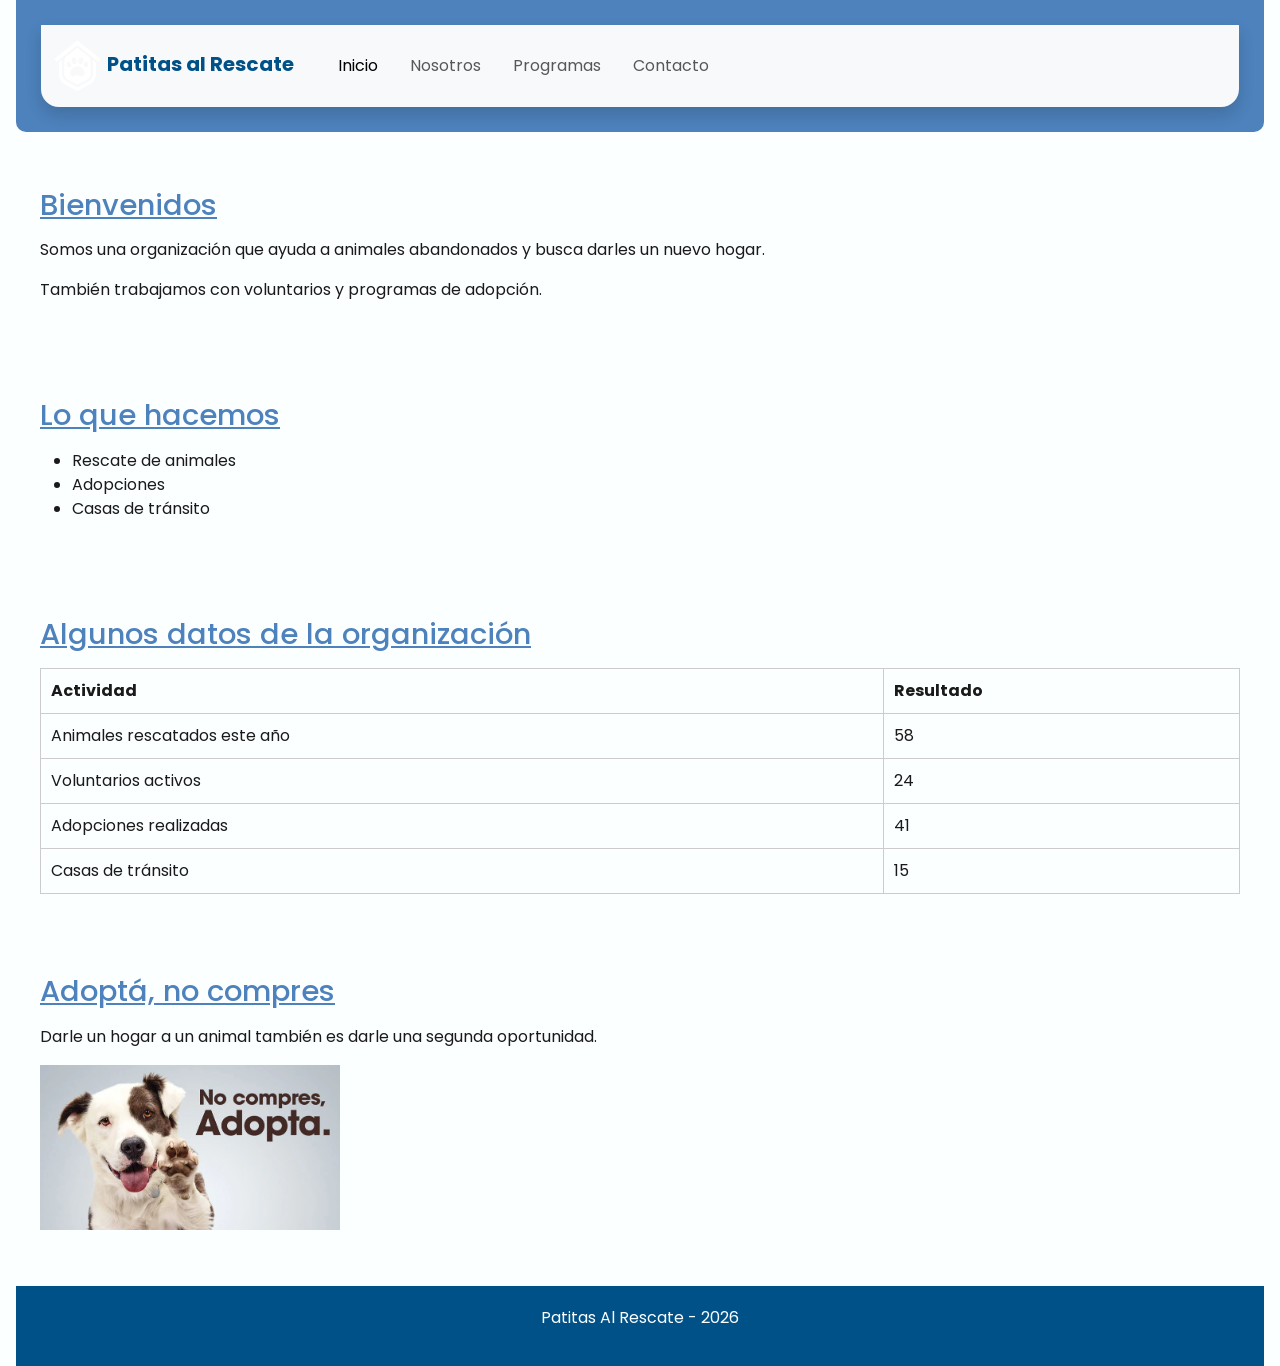
<file: index.html>
<!DOCTYPE html>

<html lang="es">

    <head>
        <meta charset="UTF-8">
        <meta name="viewport" content="width=device-width, initial-scale=1.0">
        <link rel="preconnect" href="https://fonts.googleapis.com">
        <link rel="preconnect" href="https://fonts.gstatic.com" crossorigin>

        <link href="https://fonts.googleapis.com/css2?family=Poppins:wght@400;700&display=swap" rel="stylesheet">
        <link href="https://cdn.jsdelivr.net/npm/bootstrap@5.3.3/dist/css/bootstrap.min.css" rel="stylesheet">
        <link rel="stylesheet" href="estilos.css">
        <title>Patitas Al Rescate</title>
    </head>

    <body>

        <header class="sticky-top">
    <nav class="navbar navbar-expand-lg bg-body-tertiary shadow">
        <div class="container-fluid">

            <a class="navbar-brand" href="index.html">
                <img src="nuestra-ong/programas/imagenes-programas/logo.png"
                     alt="logo de la organizacion"
                     class="logo">
                Patitas al Rescate
            </a>

            <button class="navbar-toggler"
                    type="button"
                    data-bs-toggle="collapse"
                    data-bs-target="#navbarSupportedContent"
                    aria-controls="navbarSupportedContent"
                    aria-expanded="false"
                    aria-label="Toggle navigation">

                <span class="navbar-toggler-icon"></span>

            </button>

            <div class="collapse navbar-collapse" id="navbarSupportedContent">

                <ul class="navbar-nav me-auto mb-2 mb-lg-0">

                    <li class="nav-item">
                        <a class="nav-link active" href="index.html">Inicio</a>
                    </li>

                    <li class="nav-item">
                        <a class="nav-link" href="Nosotros.html">Nosotros</a>
                    </li>

                    <li class="nav-item">
                        <a class="nav-link" href="programas.html">Programas</a>
                    </li>

                    <li class="nav-item">
                        <a class="nav-link" href="Contactos.html">Contacto</a>
                    </li>

                </ul>

            </div>

        </div>
    </nav>
</header>

        <main>

            <section>
                <h2>Bienvenidos</h2>

                <p>
                    Somos una organización que ayuda a animales abandonados 
                    y busca darles un nuevo hogar.
                </p>

                <p>
                    También trabajamos con voluntarios y programas de adopción.
                </p>
            </section>

            <section>
                <h2>Lo que hacemos</h2>

                <ul>
                    <li>Rescate de animales</li>
                    <li>Adopciones</li>
                    <li>Casas de tránsito</li>
                </ul>
            </section>
            <section>
                <h2>Algunos datos de la organización</h2>

                <table>

                    <thead>
                        <tr>
                            <th>Actividad</th>
                            <th>Resultado</th>
                        </tr>
                    </thead>

                    <tbody>
                        <tr>
                            <td>Animales rescatados este año</td>
                            <td>58</td>
                        </tr>

                        <tr>
                            <td>Voluntarios activos</td>
                            <td>24</td>
                        </tr>

                        <tr>
                            <td>Adopciones realizadas</td>
                            <td>41</td>
                        </tr>

                        <tr>
                            <td>Casas de tránsito</td>
                            <td>15</td>
                        </tr>
                    </tbody>

                </table>
            </section>
            <section>
                <h2>Adoptá, no compres</h2>

                <p>
                    Darle un hogar a un animal también es darle una segunda oportunidad.
                </p>

                <img 
                    src="nuestra-ong/programas/imagenes-programas/adopta-no-compres.png"
                    alt="Campaña adoptá no compres"
                    width="300"
                >
            </section>
        </main>

        <footer>
            <p>Patitas Al Rescate - 2026</p>
        </footer>
        <script src="https://cdn.jsdelivr.net/npm/bootstrap@5.3.3/dist/js/bootstrap.bundle.min.js"></script>
    </body>
</html>
</file>
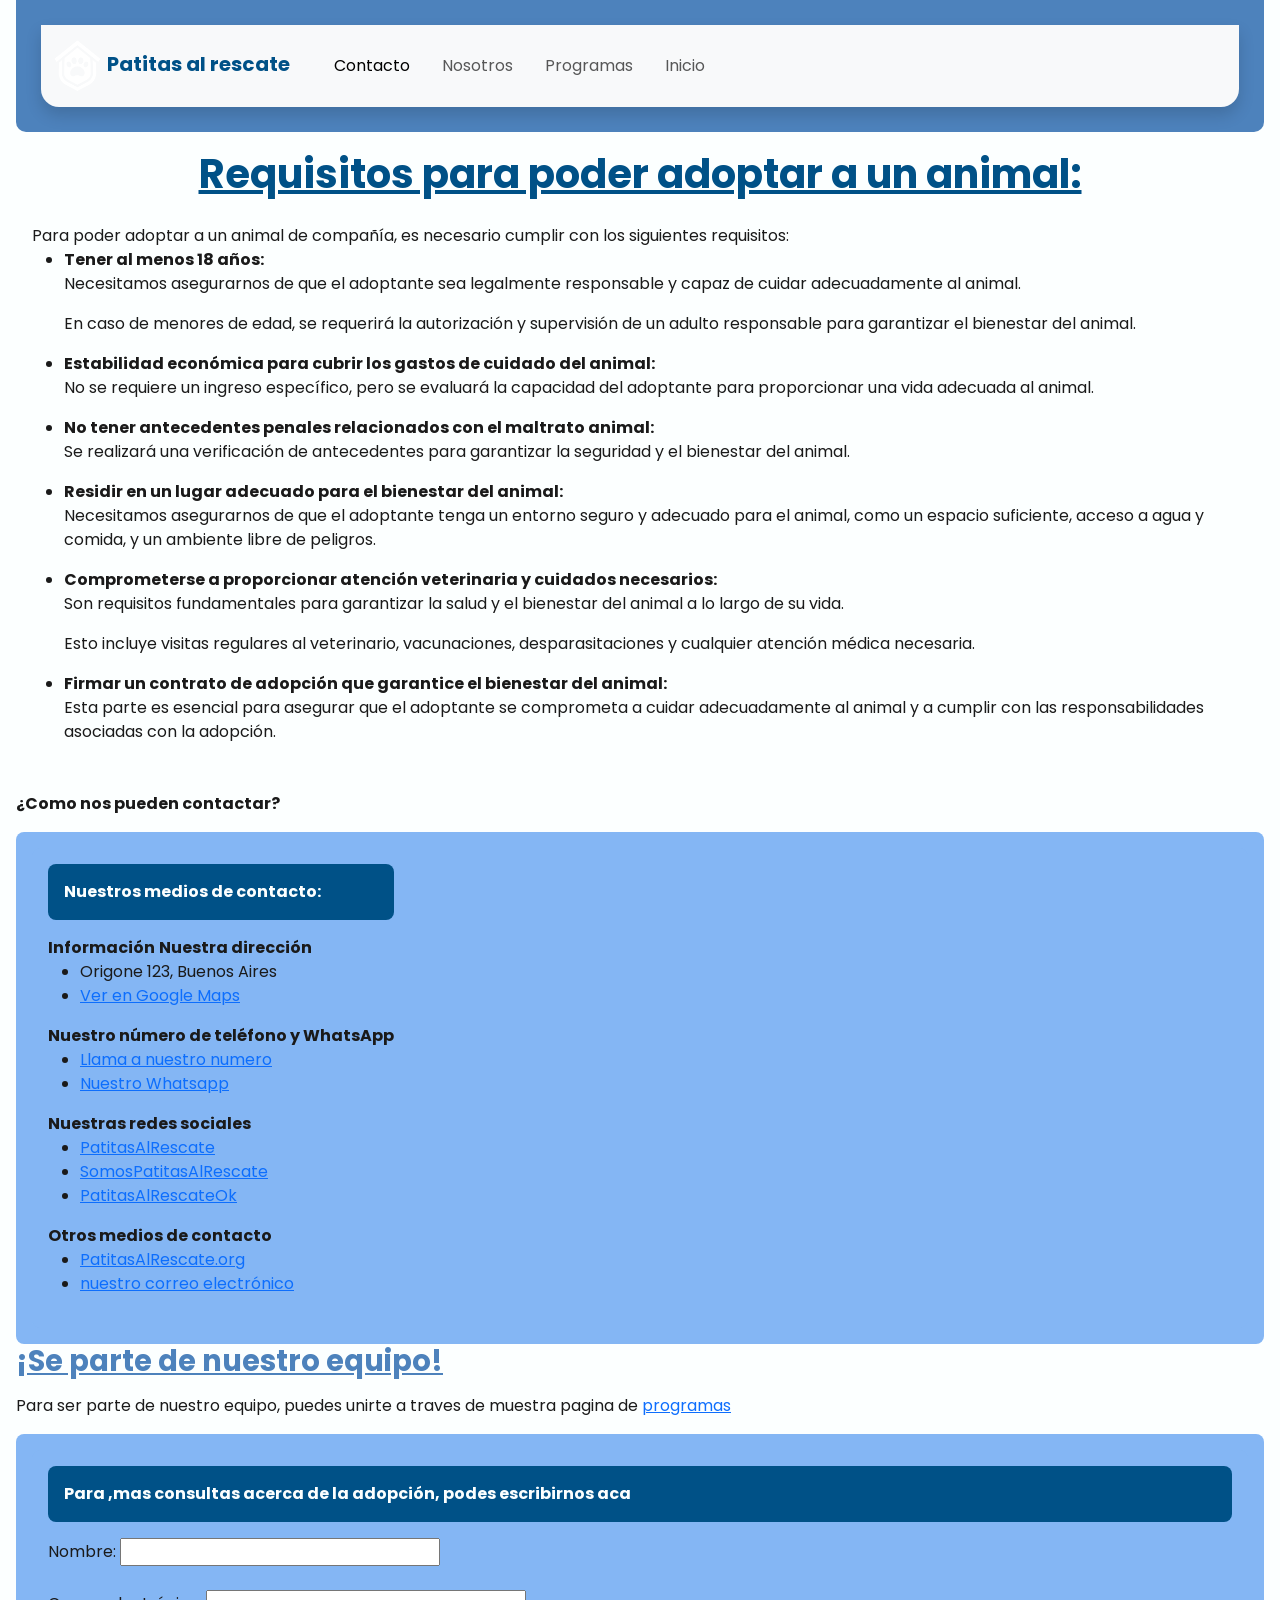
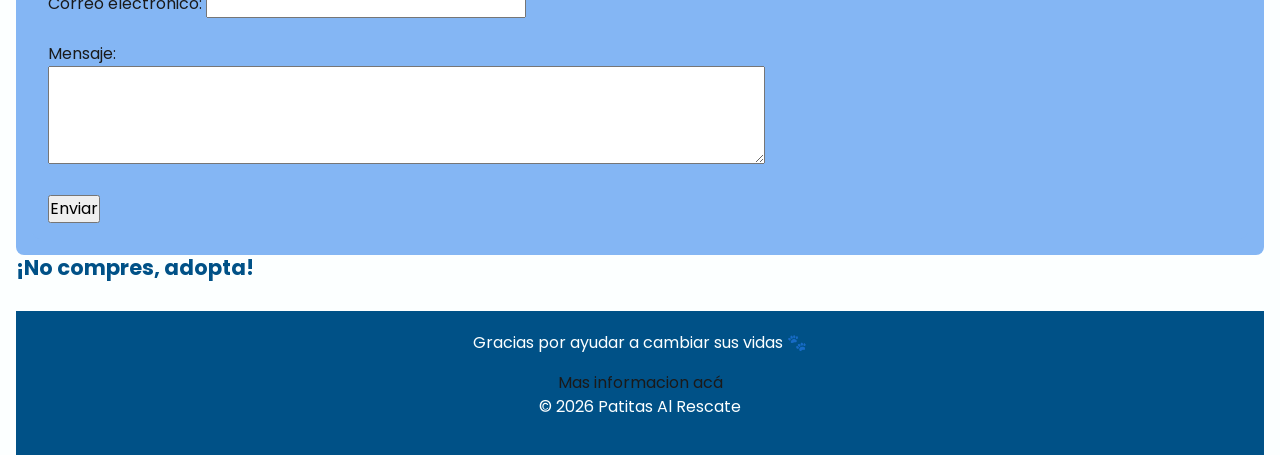
<file: Contactos.html>
<!DOCTYPE html>
<html lang="es">
<head>
    <meta charset="UTF-8">
    <meta name="viewport" content="width=device-width, initial-scale=1.0">
    <link href="https://cdn.jsdelivr.net/npm/bootstrap@5.3.3/dist/css/bootstrap.min.css" rel="stylesheet">
    <link rel="stylesheet" href="estilos.css">
    <link rel="preconnect" href="https://fonts.googleapis.com">
    <link rel="preconnect" href="https://fonts.gstatic.com" crossorigin>
    <link href="https://fonts.googleapis.com/css2?family=Poppins:ital,wght@0,100;0,200;0,300;0,400;0,500;0,600;0,700;0,800;0,900;1,100;1,200;1,300;1,400;1,500;1,600;1,700;1,800;1,900&display=swap" rel="stylesheet">
    <title>Nuestros medios de contacto</title>
</head>

    <header class="sticky-top">
    <nav class="navbar navbar-expand-lg bg-body-tertiary shadow">
       <div class="container-fluid">
        <a class="navbar-brand" href="index.html">
            <img src="nuestra-ong/programas/imagenes-programas/logo.png" alt="logo de la organizacion" class="logo">
             Patitas al rescate 
        </a>
    <button class="navbar-toggler" type="button" data-bs-toggle="collapse" data-bs-target="#navbarSupportedContent" aria-controls="navbarSupportedContent" aria-expanded="false" aria-label="Toggle navigation">
      <span class="navbar-toggler-icon"></span>
    </button>
    <div class="collapse navbar-collapse" id="navbarSupportedContent">
      <ul class="navbar-nav me-auto mb-2 mb-lg-0">
        <li class="nav-item">
          <a class="nav-link active" aria-current="page" href="Contactos.html">Contacto</a>
        </li>
        <li class="nav-item">
          <a class="nav-link" href="Nosotros.html">Nosotros</a>
        </li>
        <li class="nav-item">
          <a class="nav-link" href="programas.html">Programas</a></li>
        </li>
        <li class="nav-item">
          <a class="nav-link" href="index.html">Inicio</a></li>
        </li>
    </header>
          
<body>
    <h1><strong>Requisitos para poder adoptar a un animal:</strong></h1>
    <article>Para poder adoptar a un animal de compañía, es necesario cumplir con los siguientes requisitos:
    <ul>
        <li><strong>Tener al menos 18 años:</strong></li>
        <p>Necesitamos asegurarnos de que el adoptante sea legalmente responsable y capaz de cuidar adecuadamente al animal.</p>
        <p>En caso de menores de edad, se requerirá la autorización y supervisión de un adulto responsable para garantizar el bienestar del animal.</p>
        </li>
        <li><strong>Estabilidad económica para cubrir los gastos de cuidado del animal:</strong></li>
            <p>No se requiere un ingreso específico, pero se evaluará la capacidad del adoptante para proporcionar una vida adecuada al animal.</p>
        </li>
        <li><strong>No tener antecedentes penales relacionados con el maltrato animal:</strong>
                <p>Se realizará una verificación de antecedentes para garantizar la seguridad y el bienestar del animal.</p>
        </li>
        <li><strong>Residir en un lugar adecuado para el bienestar del animal:</strong>
        <p>Necesitamos asegurarnos de que el adoptante tenga un entorno seguro y adecuado para el animal, como un espacio suficiente, acceso a agua y comida, y un ambiente libre de peligros.</p>
        </li>
        <li><strong>Comprometerse a proporcionar atención veterinaria y cuidados necesarios:</strong>
        <p>Son requisitos fundamentales para garantizar la salud y el bienestar del animal a lo largo de su vida.</p> 
        <p>Esto incluye visitas regulares al veterinario, vacunaciones, desparasitaciones y cualquier atención médica necesaria.</p>
        </li>
        <li><strong>Firmar un contrato de adopción que garantice el bienestar del animal:</strong>
        <p>Esta parte es esencial para asegurar que el adoptante se comprometa a cuidar adecuadamente al animal y a cumplir con las responsabilidades asociadas con la adopción.</p>
        </li>
    </ul>
    </article>

    <p><strong>¿Como nos pueden contactar?</strong></p>
    <div class="grilla">
    <div class="requisitos">
    <div class="requisitos p">

    <label>
            <tr>
                <p><strong>Nuestros medios de contacto:</strong></p>
                <th><strong>Información</strong></th>
            </tr>
            <tr>
                <td><strong>Nuestra dirección</strong></td>
                <td>
                    <ul>
                        <li>Origone 123, Buenos Aires</li>
                        <li><a href="https://www.google.com/maps/place/Origone+123,+Buenos+Aires,+Pa%C3%ADs" target="_blank">Ver en Google Maps</a></li>
                    </ul>
                </td>
            </tr>
            <tr>
                <td><strong>Nuestro número de teléfono y WhatsApp</strong></td>
                <td>
                    <ul>
                        <li><a href="+541187654321">Llama a nuestro numero</a></li>
                        <li><a href="whatsapp.com">Nuestro Whatsapp</a></li>
                    </ul>
                </td>
            </tr>
            <tr>
                <td><strong>Nuestras redes sociales</strong></td>
                <td>
                    <ul>
                        <li><a href="https://www.facebook.com">PatitasAlRescate</a></li>
                        <li><a href="https://www.twitter.com">SomosPatitasAlRescate</a></li>
                        <li><a href="https://www.instagram.com">PatitasAlRescateOk</a></li>
                    </ul>
                </td>
            </tr>
            <tr>
                <td><strong>Otros medios de contacto</strong></td>
                <td>
                    <ul>
                        <li><a href="https://www.google.com">PatitasAlRescate.org</a></li>
                        <li><a href="PatitasAlRescate@gmail.org.ar">nuestro correo electrónico</a></li>
                    </ul>
                </td>
            </tr>
    </label>
    </div>
</div>
</div>

    <h2><strong>¡Se parte de nuestro equipo!</strong></h2>
    <p>Para ser parte de nuestro equipo, puedes unirte a traves de muestra pagina de
        <a href="programas.html">programas</a>
    </p>

    <div class="grilla">
    <div class="requisitos">
    <div class="requisitos p">

   <p><strong>Para ,mas consultas acerca de la adopción, podes escribirnos aca</strong></p>
    <form action="Contactos.html" method="post">
    <form action="Contactos.html" method="post" id="formulario">
        <label for="nombre">Nombre:</label>
        <input type="text" id="nombre" name="nombre"><br><br>
        <label for="correo">Correo electrónico:</label>
        <input type="email" id="correo" name="correo"><br><br>
        <label for="mensaje">Mensaje:</label><br>
        <textarea id="mensaje" name="mensaje" rows="4" cols="50"></textarea><br><br>
        <input type="submit" value="Enviar">
    </form>
</div>
</div>
</div>

<h3><strong>¡No compres, adopta!</strong></h3>

    <footer>
      <p>Gracias por ayudar a cambiar sus vidas 🐾</p>
      <a href="programas.html">Mas informacion acá</a>
      <p>&copy; 2026 Patitas Al Rescate</p>
    </footer>
    <script src="https://cdn.jsdelivr.net/npm/bootstrap@5.3.3/dist/js/bootstrap.bundle.min.js"></script>
</body>
</html>
</file>
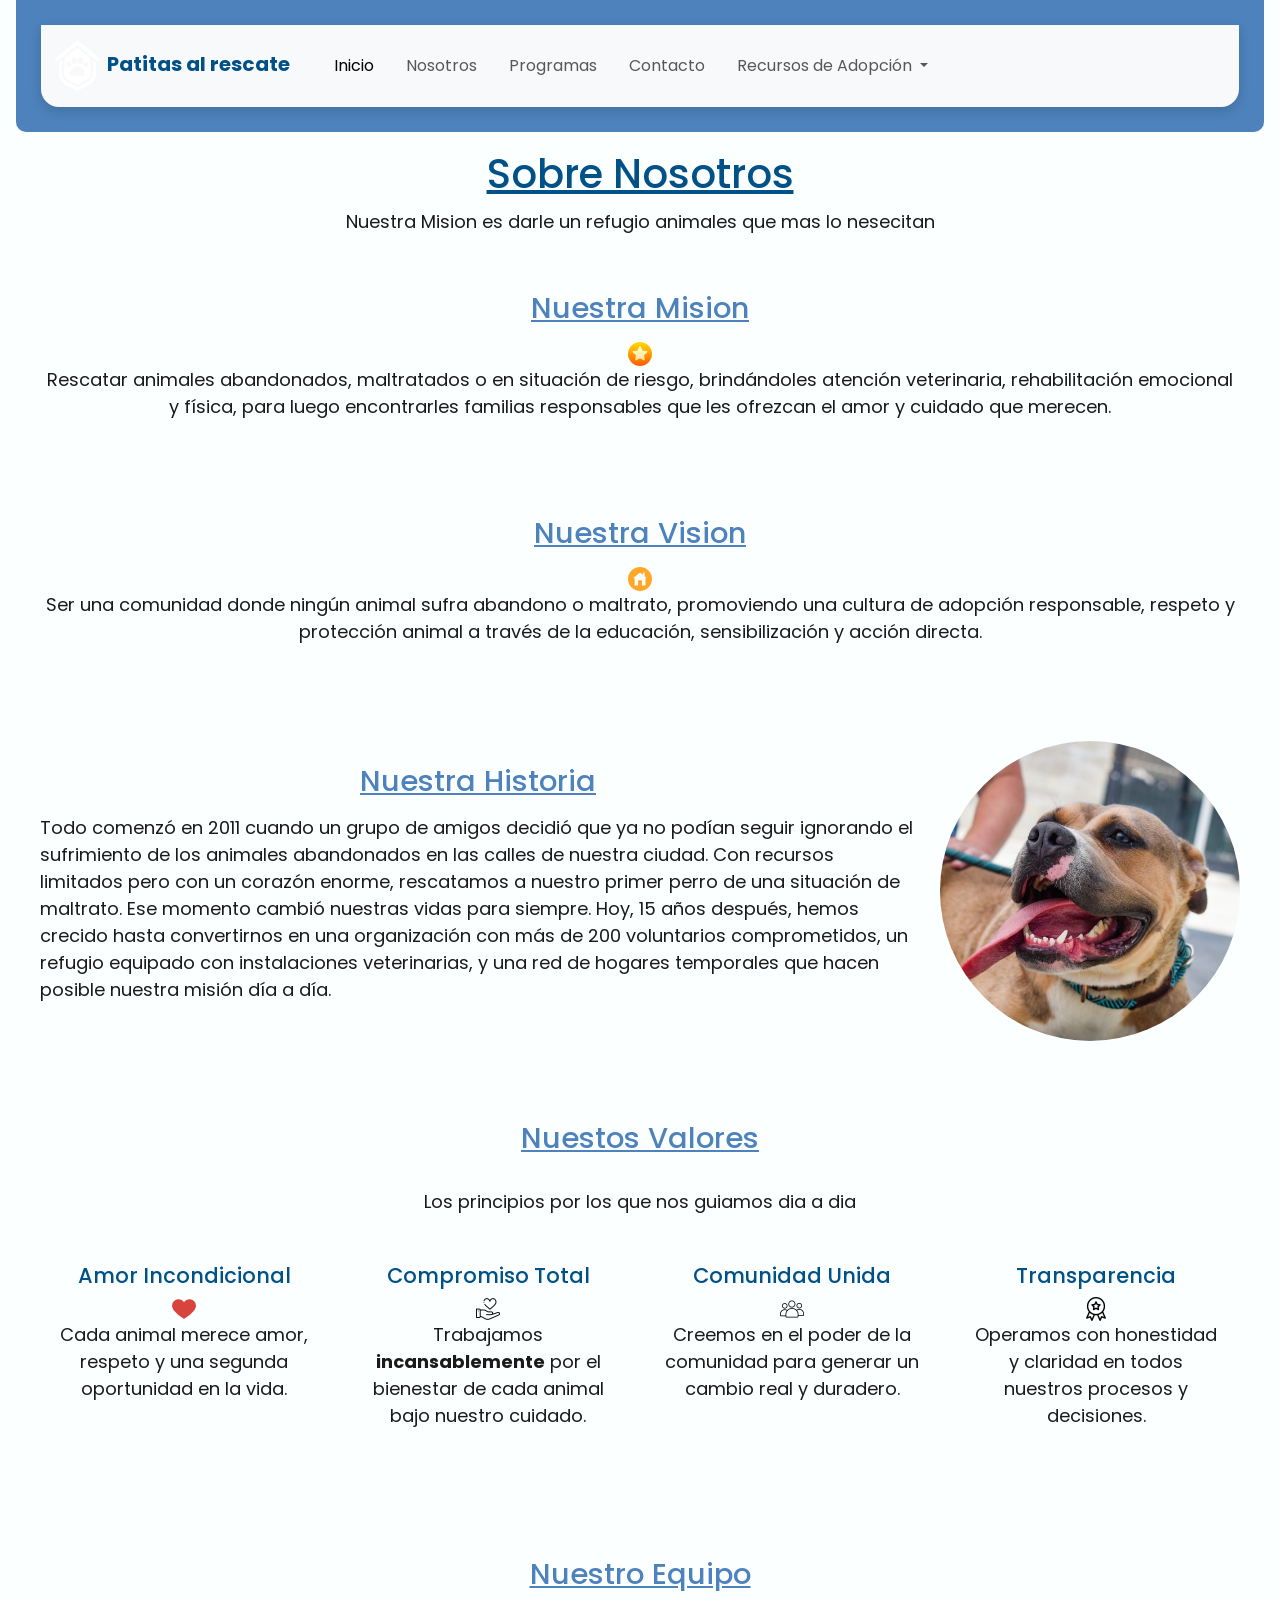
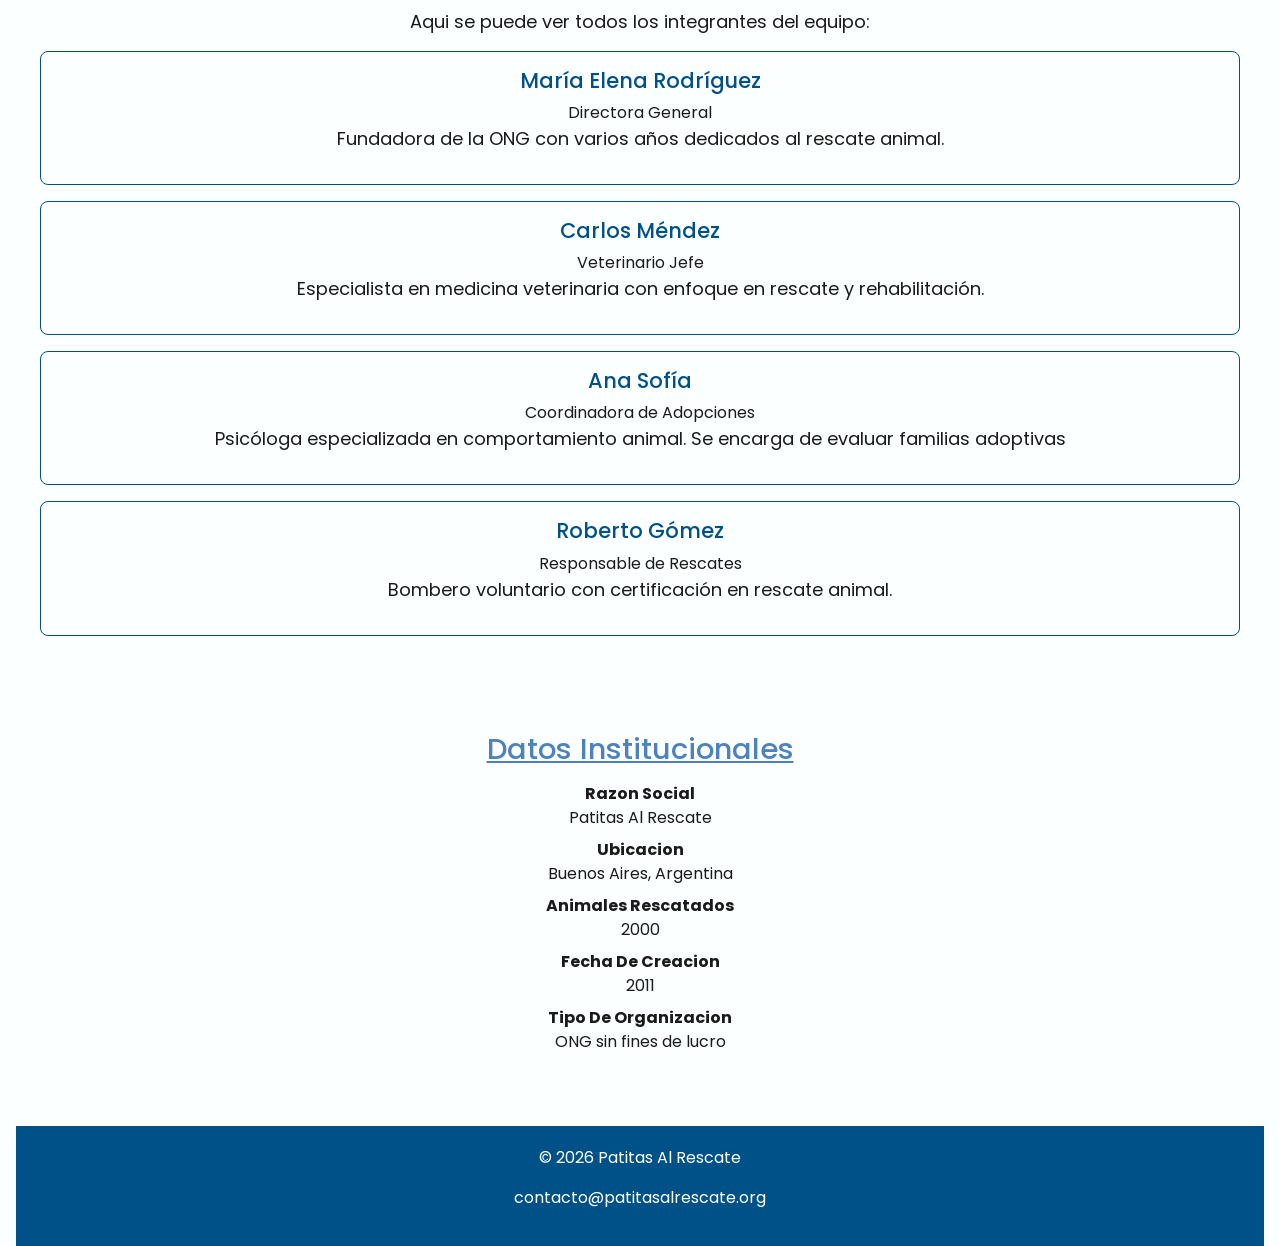
<file: Nosotros.html>
<!doctype html>
<html lang="es">
  <head>
    <meta charset="UTF-8" />
    <meta name="viewport" content="width=device-width, initial-scale=1.0" />
    <link
      href="https://fonts.googleapis.com/css2?family=Poppins:ital,wght@0,100;0,200;0,300;0,400;0,500;0,600;0,700;0,800;0,900;1,100;1,200;1,300;1,400;1,500;1,600;1,700;1,800;1,900&display=swap"
      rel="stylesheet"
    />
    <link
      href="https://cdn.jsdelivr.net/npm/bootstrap@5.3.3/dist/css/bootstrap.min.css"
      rel="stylesheet"
    />
    <link rel="stylesheet" href="estilos.css" />
    <title>Nosotros</title>
  </head>
  <body>
    <header class="interfaz">
      <nav class="navbar navbar-expand-lg bg-body-tertiary">
        <div class="container-fluid">
          <a class="navbar-brand" href="index.html">
            <img
              src="nuestra-ong/programas/imagenes-programas/logo.png"
              alt="logo de la organizacion"
              class="logo"
            />
            Patitas al rescate
          </a>
          <button
            class="navbar-toggler"
            type="button"
            data-bs-toggle="collapse"
            data-bs-target="#navbarSupportedContent"
            aria-controls="navbarSupportedContent"
            aria-expanded="false"
            aria-label="Toggle navigation"
          >
            <span class="navbar-toggler-icon"></span>
          </button>
          <div class="collapse navbar-collapse" id="navbarSupportedContent">
            <ul class="navbar-nav me-auto mb-2 mb-lg-0">
              <li class="nav-item">
                <a class="nav-link active" aria-current="page" href="index.html"
                  >Inicio</a
                >
              </li>
              <li class="nav-item">
                <a class="nav-link" href="Nosotros.html">Nosotros</a>
              </li>
              <li class="nav-item">
                <a class="nav-link" href="programas.html">Programas</a>
              </li>
              <li class="nav-item">
                <a class="nav-link" href="contactos.html">Contacto</a>
              </li>
              <li class="nav-item dropdown">
                <a
                  class="nav-link dropdown-toggle"
                  href="#"
                  role="button"
                  data-bs-toggle="dropdown"
                  aria-expanded="false"
                >
                  Recursos de Adopción
                </a>
                <ul class="dropdown-menu">
                  <li>
                    <a
                      class="dropdown-item"
                      href="https://www.youtube.com/watch?v=pAzj0S6NOT0"
                      target="_blank"
                      rel="noopener noreferrer"
                    >
                      ¿Qué hacer los primeros días de adopción?
                    </a>
                  </li>
                  <li>
                    <a
                      class="dropdown-item"
                      href="https://www.youtube.com/watch?v=RcH4JnAWbw8"
                      target="_blank"
                      rel="noopener noreferrer"
                    >
                      Contenido
                    </a>
                  </li>
                  <li><hr class="dropdown-divider" /></li>
                  <li>
                    <a class="dropdown-item" href="nosotros.html#nuestro-equipo"
                      >¿Quienes somos?</a
                    >
                  </li>
                </ul>
              </li>
            </ul>
          </div>
        </div>
      </nav>
    </header>

    <main class="principal">
      <h1>Sobre Nosotros</h1>
      <p>Nuestra Mision es darle un refugio animales que mas lo nesecitan</p>
      <section class="nuestra-mision">
        <h2>Nuestra Mision</h2>
         <img src="img-nosotros/star.png" alt="imagen de estrella" />
        <p>
          Rescatar animales abandonados, maltratados o en situación de riesgo,
          brindándoles atención veterinaria, rehabilitación emocional y física,
          para luego encontrarles familias responsables que les ofrezcan el amor
          y cuidado que merecen.
        </p>
      </section>

      <section class="nuestra-vision">
        <h2>Nuestra Vision</h2>
          <img src="img-nosotros/home.png" alt="imagen de casa" />
        <p>
          Ser una comunidad donde ningún animal sufra abandono o maltrato,
          promoviendo una cultura de adopción responsable, respeto y protección
          animal a través de la educación, sensibilización y acción directa.
        </p>
      </section>

      <section class="nuestra-historia">
        <div>
          <h2>Nuestra Historia</h2>
          <p>
            Todo comenzó en 2011 cuando un grupo de amigos decidió que ya no
            podían seguir ignorando el sufrimiento de los animales abandonados
            en las calles de nuestra ciudad. Con recursos limitados pero con un
            corazón enorme, rescatamos a nuestro primer perro de una situación
            de maltrato. Ese momento cambió nuestras vidas para siempre. Hoy, 15
            años después, hemos crecido hasta convertirnos en una organización
            con más de 200 voluntarios comprometidos, un refugio equipado con
            instalaciones veterinarias, y una red de hogares temporales que
            hacen posible nuestra misión día a día.
          </p>
        </div>
        <img
          src="img-nosotros/photo-1604606363386-dd3f2357ad87.jpg"
          alt="Foto de perro"
        />
      </section>

      <section class="valores">
        <h2>Nuestos Valores</h2>
        <p>Los principios por los que nos guiamos dia a dia</p>
        <article>
          <h3>Amor Incondicional</h3>
          <img src="img-nosotros/heart (2).png" alt="imagen de un corazon" />
          <p>
            Cada animal merece amor, respeto y una segunda oportunidad en la
            vida.
          </p>
        </article>

        <article>
          <h3>Compromiso Total</h3>
          <img
            src="img-nosotros/heart (1).png"
            alt="imagen de un corazon en la mano"
          />
          <p>
            Trabajamos <strong>incansablemente</strong> por el bienestar de cada
            animal bajo nuestro cuidado.
          </p>
        </article>

        <article>
          <h3>Comunidad Unida</h3>
          <img src="img-nosotros/people.png" alt="imagen de un grupo" />
          <p>
            Creemos en el poder de la comunidad para generar un cambio real y
            duradero.
          </p>
        </article>

        <article>
          <h3>Transparencia</h3>
          <img src="img-nosotros/medal.png" alt="imagen de medalla" />
          <p>
            Operamos con honestidad y claridad en todos nuestros procesos y
            decisiones.
          </p>
        </article>
      </section>

      <section class="nuestro-equipo" id="nuestro-equipo">
        <h2>Nuestro Equipo</h2>
        <p>Aqui se puede ver todos los integrantes del equipo:</p>

        <article>
          <h3>María Elena Rodríguez</h3>
          <span>Directora General</span>
          <p>
            Fundadora de la ONG con varios años dedicados al rescate animal.
          </p>
        </article>
        <article>
          <h3>Carlos Méndez</h3>
          <span>Veterinario Jefe</span>
          <p>
            Especialista en medicina veterinaria con enfoque en rescate y
            rehabilitación.
          </p>
        </article>

        <article>
          <h3>Ana Sofía</h3>
          <span>Coordinadora de Adopciones</span>
          <p>
            Psicóloga especializada en comportamiento animal. Se encarga de
            evaluar familias adoptivas
          </p>
        </article>

        <article>
          <h3>Roberto Gómez</h3>
          <span>Responsable de Rescates</span>
          <p>Bombero voluntario con certificación en rescate animal.</p>
        </article>
      </section>

      <section class="datos-institucionales">
        <h2>Datos Institucionales</h2>
        <dl>
          <dt>Razon Social</dt>
          <dd>Patitas Al Rescate</dd>

          <dt>Ubicacion</dt>
          <dd>Buenos Aires, Argentina</dd>

          <dt>Animales Rescatados</dt>
          <dd>2000</dd>

          <dt>Fecha De Creacion</dt>
          <dd>2011</dd>

          <dt>Tipo De Organizacion</dt>
          <dd>ONG sin fines de lucro</dd>
        </dl>
      </section>
    </main>
    <footer class="footer">
      <p class="copy">&copy; 2026 Patitas Al Rescate</p>
      <p class="Email">contacto@patitasalrescate.org</p>
    </footer>
    <script src="https://cdn.jsdelivr.net/npm/bootstrap@5.3.3/dist/js/bootstrap.bundle.min.js"></script>
  </body>
</html>
</file>
<file: estilos.css>
* {
 box-sizing: border-box;
 margin: 0;
 padding: 0;
}

:root {
 --color-primario:#4d82bc ;
 --color-secundario: #005187;
 --color-acento: #84b6f4;
 --color-fondo: #fcffff;
 --color-texto: #1A1A1A;
 --color-separador: #d3d3d3;
 --color-programas: #e2e9fc;
 font-family: 'Poppins', sans-serif;
}

body {
 font-family: var(--font-family); 
 font-size: 16px;
 line-height: 1.5;
 color: var(--color-texto);
 background-color: var(--color-fondo);
 /*max-width: 1100px;*/
 margin: 0 auto;
 padding: 0 1rem;
}
/* victoria:Header, navegación (incluyendo :hover) y footer. ahora lo deberian modificar*/
header {
    background-color: var(--color-primario);
    padding: 25px;
    margin-bottom: 18px;
    border-radius: 0 0 10px 10px;
}
header img{
    width: 50px;
}
/*nav*/
nav {
    display: flex;  
    justify-content: space-between;
    align-items: center;
}
nav ul {
    list-style: none;
    display: flex;
    gap: 16px;
    margin-left: 20px;
}
nav a { 
    text-decoration: none;
    color: var(--color-fondo);
}
nav a:hover {
   text-decoration: none;
   color: var(--color-texto);
}
/*footer*/
footer {
    background-color: var(--color-secundario);
    color: var(--color-fondo);
    padding: 20px;
    margin-top: 30px;
    text-align: center;
}

footer a{
    color: var(--color-texto);
    text-decoration: none;
}
footer a:hover{
    color: var(--color-acento);
}
.video-programas {
    display: flex;
    flex-direction: column;
    align-items: center;   
    text-align: center;     
    margin: 20px auto;  
    font-size: 0.9rem;   
}
.item-programas{
    display: flex;
    flex-wrap: wrap;        
    align-items: center;    
    gap: 2rem;             
    margin-bottom: 40px;
}
.texto-item-programas {
    flex: 1 1 250px;
}
.texto-item-programas ul {
    list-style-type: none;
}
.texto-item-programas h2{
    text-align: center;
}
.imagenes-programas{
  width: 100%;          
    max-width: 400px;     
    height: auto;         
    border-radius: 15px;   
    object-fit: cover;   
}
.boton-contacto{
    text-decoration: none;
    color: var(--color-primario);
}
.boton-contacto:hover{
   text-decoration: none;
   color: var(--color-secundario);
}
/* fondo grilla de programas*/ 
.item-programas {
    background-color: var(--color-programas);
    padding: 20px;
    border-radius: 15px;
}
.item-programas-video {
    background-color: var(--color-programas);
    padding: 20px;
    border-radius: 15px;
}
/*fin victoria*/
/*titulos*/
h1 {
    color: var(--color-secundario);
    margin-bottom: 10px;
}

h2 {
    color: var(--color-secundario);
}

h3 {
    color: var(--color-primario);
}
/**/
/*section*/
/**/
/*tabka*/
table {
    width: 100%;
    border-collapse: collapse;
    margin-top: 15px;
}
th, td {
    border: 1px solid #ccc;
    padding: 10px;
}
/**/
/* mateo secciones de contenido  */
section{
    margin: 32px 0;
    padding: 24px;
}

article{
    margin-bottom: 16px;
    padding: 16px;
}
h1{
    text-align: center;
    text-decoration: underline;
}

h2{
    font-size: 29px;
    color: var(--color-primario);
    margin-bottom: 16px;
    text-decoration: underline var(--color-primario);
}

h3{
    font-size: 21px;
    color: var(--color-secundario);
    margin-bottom: 8px;
}

p{
    margin-bottom: 16px;
}

/*secciones de contenido terminado*/

/* Flexbox - Nosotros - Mateo */
/* Flexbox - Nosotros */
.valores {
  display: flex;
  flex-wrap: wrap;
  gap: 16px;
}

.valores h2,
.valores > p {
  width: 100%;  /* que ocupen toda la fila solos */
}

.valores article {
  flex: 1 1 200px;
}

.nuestra-historia {
  display: flex;
  align-items: center;
  gap: 24px;
}



.nuestra-historia img {
  width: 300px;
  height: 300px;
  border-radius: 50%;
  object-fit: cover;
  flex-shrink: 0;
}

.principal {
  text-align: center;
}

.nuestro-equipo article {
  border: 1px solid var(--color-secundario);
  border-radius: 8px;
  padding: 16px;
  margin-bottom: 16px;
}

.principal p {
  font-size: 18px;
}

.nuestra-historia div {
  flex: 1;
  text-align: left;
}

.nuestra-historia h2 {
  text-align: center;
  margin-bottom: 16px;
}
/*flexbox terminado */

/* grilla - contactos - Pilar */

.grilla {
    display: grid;
    grid-template-columns: repeat(auto-fit, minmax(200px, 1fr));
    gap: 16px;
}

/* requisitos - grilla de medios de contacto */

.requisitos {
    background-color: var(--color-acento);
    padding: 16px;
    border-radius: 8px;
}

/* requisitos - párrafos dentro de la grilla */

.requisitos p{
    background-color: var(--color-secundario);
    padding: 16px;
    border-radius: 8px;
    color: var(--color-fondo);
}

/*grilla terminada*/

/*Personalización Bootstrap*/


.navbar {
    border-radius: 0 0 18px 18px;
    box-shadow: 0 4px 12px rgba(0,0,0,.15);
}

.navbar-brand {
    font-weight: bold;
    color: var(--color-secundario);
}

.nav-link {
    transition: .3s;
    border-radius: 8px;
    padding: 8px 14px;
}

.nav-link:hover {
    background: var(--color-acento);
    color: white;
}
</file>
